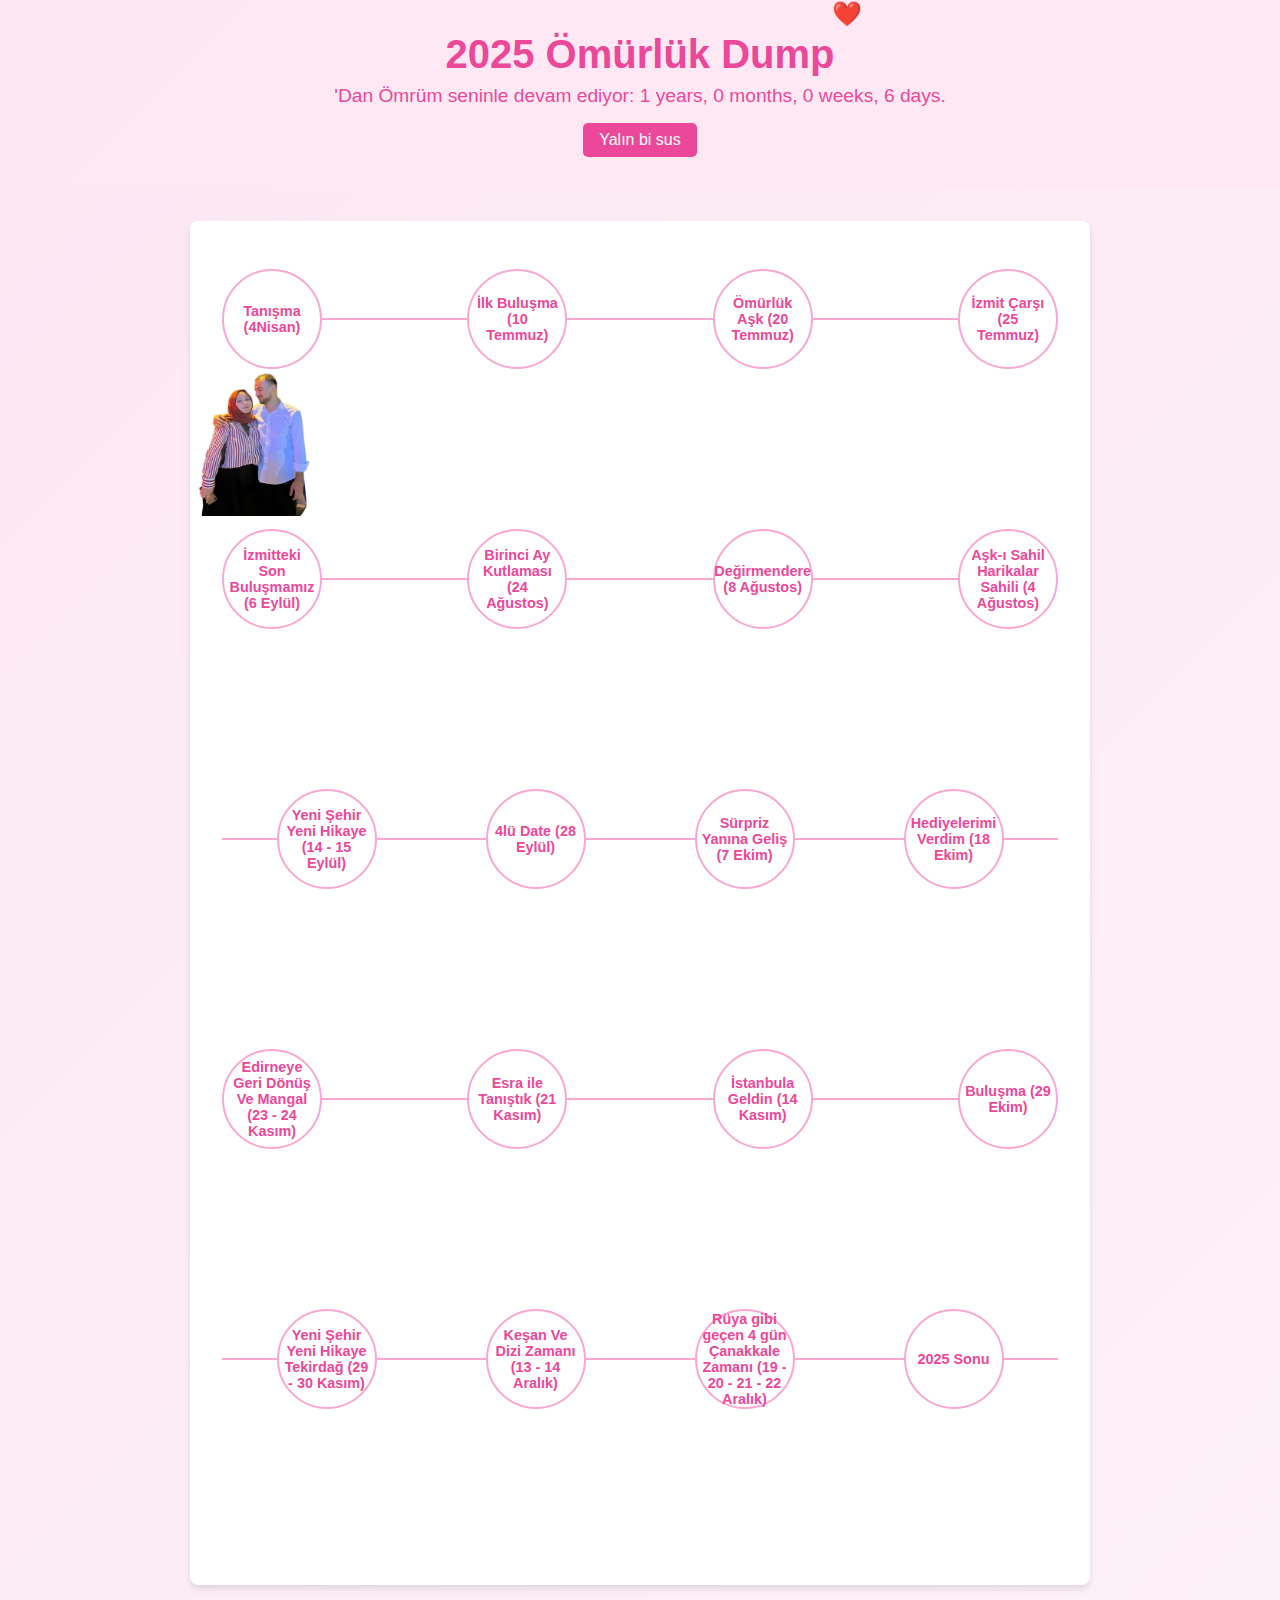
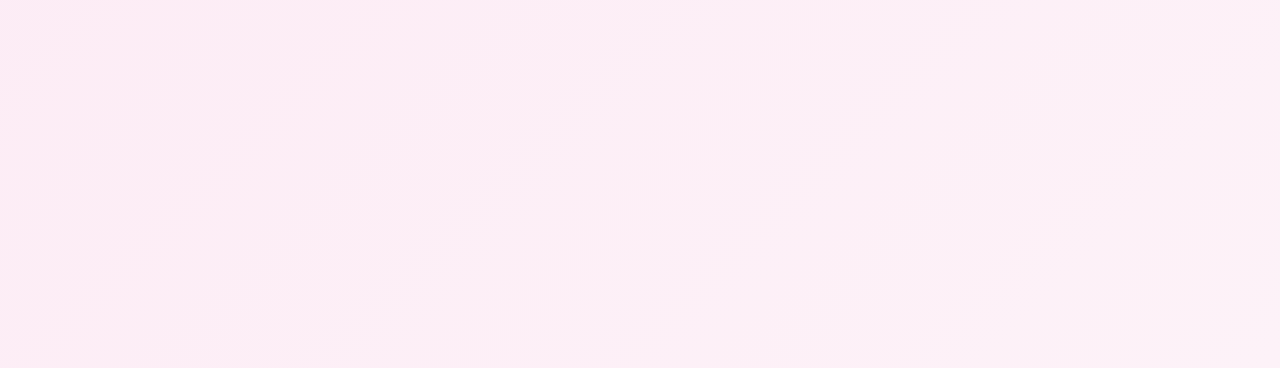
<file: index.html>
<!DOCTYPE html>
<html lang="en">
<head>
  <meta charset="UTF-8" />
  <meta name="viewport" content="width=device-width, initial-scale=1.0" />
  <title>Bayılıyorum sana Bebeğimmm</title>
  <style>
    :root {
      --pink-500: #ec4899;
      --pink-300: #f9a8d4;
    }
    * {
      margin: 0;
      padding: 0;
      box-sizing: border-box;
    }
    body {
      font-family: Arial, sans-serif;
      background: linear-gradient(135deg, #fce7f3, #fdf2f8);
      min-height: 100vh;
    }
    header {
      text-align: center;
      padding: 2rem;
      background: rgba(252, 231, 243, 0.8);
    }
    h1 {
      color: var(--pink-500);
      font-size: 2.5rem;
    }
    /* Counter styling */
    #counter {
      margin-top: 0.5rem;
      font-size: 1.2rem;
      color: var(--pink-500);
    }
    /* Music toggle button styling */
    #music-toggle {
      margin-top: 1rem;
      font-size: 1rem;
      background: var(--pink-500);
      color: white;
      border: none;
      padding: 0.5rem 1rem;
      border-radius: 5px;
      cursor: pointer;
    }
    /* Timeline Container & Rows */
    .timeline-container {
      position: relative;
      max-width: 900px;
      margin: 2rem auto;
      background: white;
      padding: 2rem;
      border-radius: 0.5rem;
      box-shadow: 0 4px 6px rgba(0, 0, 0, 0.1);
    }
    .timeline-row {
      position: relative;
      margin-bottom: 8rem; /* Increased spacing between rows */
    }
    .timeline-row:last-child {
      margin-bottom: 0;
    }
    .timeline-line {
      position: absolute;
      top: 50%;
      left: 0;
      right: 0;
      height: 2px;
      background: var(--pink-300);
      transform: translateY(-50%);
    }
    .timeline-events {
      display: flex;
      justify-content: space-between;
      align-items: center;
      position: relative;
      padding: 1rem 0;
    }
    /* Reverse the order for alternate (snake) effect */
    .timeline-row.reverse .timeline-events {
      flex-direction: row-reverse;
    }
    .timeline-event {
      width: 100px;
      height: 100px;
      border-radius: 50%;
      background: white;
      border: 2px solid var(--pink-300);
      display: flex;
      align-items: center;
      justify-content: center;
      cursor: pointer;
      transition: all 0.3s ease;
      z-index: 2;
    }
    .timeline-event:hover {
      transform: scale(1.1);
      border-color: var(--pink-500);
    }
    .timeline-event.active {
      background: #fce7f3;
      border-color: var(--pink-500);
    }
    .timeline-event span {
      color: var(--pink-500);
      font-weight: bold;
      text-align: center;
      font-size: 0.9rem;
      padding: 0 0.3rem;
    }
    /* Character styling – its position is set via JS */
    #character {
      width: 192px;
      height: 192px;
      background: url('Başlıksız-1.png') no-repeat center center;
      background-size: cover;
      position: absolute;
      transition: all 0.5s ease;
      z-index: 1;
    }
    /* Modal Styles */
    .modal {
      display: none;
      position: fixed;
      top: 0;
      left: 0;
      right: 0;
      bottom: 0;
      background: rgba(0, 0, 0, 0.5);
      align-items: center;
      justify-content: center;
      z-index: 1000;
    }
    .modal-content {
      background: white;
      padding: 2rem;
      border-radius: 0.5rem;
      max-width: 500px;
      width: 90%;
      position: relative;
    }
    /* 👇 BURAYA EKLE */
  #modal-photo {
  width: 100%;
  max-height: 60vh; /* mobil için altın oran */
  object-fit: contain;
  border-radius: 0.5rem;
  margin-top: 1rem;
  }
    .modal-close {
      position: absolute;
      top: 1rem;
      right: 1rem;
      background: none;
      border: none;
      font-size: 1.5rem;
      cursor: pointer;
      color: #666;
    }
    /* Modal Photo styled as a background image */
    #modal-photo {
      width: 100%;
      height: 300px; /* Adjust as needed */
      margin-top: 1rem;
      border-radius: 0.5rem;
      background-size: cover;
      background-position: center;
      background-repeat: no-repeat;
    }
    /* Falling hearts animation */
    .heart {
      position: fixed;
      top: 0; /* Hearts start at the top */
      pointer-events: none;
      animation: fall linear forwards;
      color: var(--pink-500);
      font-size: 1.5rem;
    }
    @keyframes fall {
      from {
        transform: translateY(0);
        opacity: 1;
      }
      to {
        transform: translateY(100vh);
        opacity: 0;
      }
    }
    /* Video container styling */
    .video-container {
      max-width: 900px;
      margin: 2rem auto;
      text-align: center;
    }
    .video-container video {
      width: 100%;
      max-width: 900px;
      border-radius: 0.5rem;
      box-shadow: 0 4px 6px rgba(0, 0, 0, 0.1);
    }
    /* Hide the default audio controls if needed */
    /* #background-music { display: none; } */
  </style>
</head>
<body>
  <header>
    <h1>2025 Ömürlük Dump</h1>
    <div id="counter"></div>
    <!-- Music Toggle Button -->
    <button id="music-toggle">Yalın bi sus</button>
  </header>

  <div class="timeline-container">
    <!-- Row 1: 4 events -->
    <div class="timeline-row">
      <div class="timeline-line"></div>
      <div class="timeline-events">
        <div class="timeline-event" data-event="meet">
          <span>Tanışma (4Nisan)</span>
        </div>
        <div class="timeline-event" data-event="date">
          <span>İlk Buluşma (10 Temmuz)</span>
        </div>
        <div class="timeline-event" data-event="trip">
          <span>Ömürlük Aşk (20 Temmuz)</span>
        </div>
        <div class="timeline-event" data-event="moment">
          <span>İzmit Çarşı (25 Temmuz)</span>
        </div>
      </div>
    </div>
    <!-- Row 2: 4 events (reversed for snake effect) -->
    <div class="timeline-row reverse">
      <div class="timeline-line"></div>
      <div class="timeline-events">
        <div class="timeline-event" data-event="dinner">
          <span>Aşk-ı Sahil Harikalar Sahili (4 Ağustos)</span>
        </div>
        <div class="timeline-event" data-event="trip2">
          <span>Değirmendere (8 Ağustos)</span>
        </div>
        <div class="timeline-event" data-event="hug">
          <span>Birinci Ay Kutlaması (24 Ağustos)</span>
        </div>
        <div class="timeline-event" data-event="kiss">
          <span>İzmitteki Son Buluşmamız (6 Eylül)</span>
        </div>
      </div>
    </div>
    <!-- Row 3: 2 events, centered -->
    <div class="timeline-row">
      <div class="timeline-line"></div>
      <div class="timeline-events" style="justify-content: space-around;">
        <div class="timeline-event" data-event="home">
          <span>Yeni Şehir Yeni Hikaye (14 - 15 Eylül)</span>
        </div>
        <div class="timeline-event" data-event="anniversary">
          <span>4lü Date (28 Eylül)</span>
        </div>
        <div class="timeline-event" data-event="sevgilimSeniSeviyom">
        <span>Sürpriz Yanına Geliş (7 Ekim)</span>
        </div>
        <div class="timeline-event" data-event="sevgilimSeniSeviyom1">
        <span>Hediyelerimi Verdim (18 Ekim)</span>
        </div>
      </div>
    </div>
    <!-- Row 4: 4 events (reversed for snake effect) -->
<div class="timeline-row reverse">
  <div class="timeline-line"></div>
  <div class="timeline-events">
    <div class="timeline-event" data-event="sevgilimSeniSeviyom2">
      <span>Buluşma (29 Ekim)</span>
    </div>
    <div class="timeline-event" data-event="sevgilimSeniSeviyom3">
      <span>İstanbula Geldin (14 Kasım)</span>
    </div>
    <div class="timeline-event" data-event="sevgilimSeniSeviyom4">
      <span>Esra ile Tanıştık (21 Kasım)</span>
    </div>
    <div class="timeline-event" data-event="sevgilimSeniSeviyom5">
      <span>Edirneye Geri Dönüş Ve Mangal (23 - 24 Kasım)</span>
    </div>
  </div>
</div>
<!-- Row 5: 4 events, centered -->
    <div class="timeline-row">
      <div class="timeline-line"></div>
      <div class="timeline-events" style="justify-content: space-around;">
        <div class="timeline-event" data-event="sevgilimSeniSeviyom6">
          <span>Yeni Şehir Yeni Hikaye Tekirdağ (29 - 30 Kasım)</span>
        </div>
        <div class="timeline-event" data-event="sevgilimSeniSeviyom7">
          <span>Keşan Ve Dizi Zamanı (13 - 14 Aralık)</span>
        </div>
        <div class="timeline-event" data-event="sevgilimSeniSeviyom8">
        <span>Rüya gibi geçen 4 gün Çanakkale Zamanı (19 - 20 - 21 - 22 Aralık)</span>
        </div>
        <div class="timeline-event" data-event="sevgilimSeniSeviyom9">
        <span>2025 Sonu</span>
        </div>
      </div>
    </div>
    <div id="character"></div>
  </div>

  <div class="modal" id="modal">
    <div class="modal-content">
      <button class="modal-close">&times;</button>
      <h2 id="modal-title"></h2>
      <p id="modal-description"></p>
      <!-- Photo section using background-image -->
      <img id="modal-photo" />
    </div>
  </div>
  
  <div class="video-container">
    <iframe width="560" height="315" src="https://www.youtube.com/embed/8NLS8IQKspY" frameborder="0" allowfullscreen></iframe>
</div>
  
  <!-- Background Music Audio Element -->
  <audio id="background-music" loop autoplay>
    <source src="https://arcticice47.github.io/sevgililergunuuu/yalınnes.mp3" type="audio/mp3" />
    Your browser does not support the audio element.
  </audio>

  

  <script>
    // Music Toggle Functionality
    const bgMusic = document.getElementById("background-music");
    const musicToggle = document.getElementById("music-toggle");

    musicToggle.addEventListener("click", () => {
      if (bgMusic.paused) {
        bgMusic.play();
        musicToggle.textContent = "Yalın bi sus";
      } else {
        bgMusic.pause();
        musicToggle.textContent = "tamam devam et";
      }
    });

    // Updated eventsData using image file names (update paths as needed)
    const eventsData = {
      meet: {
        title: 'Tanışma (4 Nisan)',
        description: 'Kafamı bir direğe vurduğum o an belki de kader beni sana çarptı. Gözlerimi açtığımda karşımdaki manzara başımı döndürmeye yetmişti. Dünyalar güzeli bir kız duruyordu karşımda ve ben seni ilk görüşte tanımış gibi hissettim. O günden sonra her yerde seni aradım.',
        photo: 'tanisma.jpg'
      },
      date: {
        title: 'İlk Buluşma (10 Temmuz)',
        description: 'ilk buluşmamız aşkı sahil harikalar sahilindeydi daha sevgili değildik ama ben sana arap atı gibi koşuyordum böyle güzel kızı kaçıramazdım bana pasta yapmıştın hala tadı damağımda kahve falan içmiştik ama ben gözlerimi senden alamamıştım yanından ayrılmak hiç istememiştim ama o gün bitmeliydi',
        photo: 'ilkbulusma.jpg'
      },
      trip: {
        title: 'Ömürlük Aşk (20 Temmuz)',
        description: 'Uzun süre konuşmamıştık ama 20 temmuzda buluşmuştuk. Her şeyin başlangıcıydı bana dünyaları verdiğin gün bugündü. İlk defa çiçek almıştım ve o kadar yolu çiçekle gelmiştim. Her yerde bana artı sağlıyordu ya çiçek var diye yer vermişlerdi dkdkdkdk. Her neyse çiçeği silah gibi taşıyıp gelmiştim yanına. Konuştuk anlaşmıştık ve dünyalar benim olmuştu. Eee biz şimdi neyiz dedim sevgiliyiz. Eve bir gidişim var ne yorgunluğu sevinçten uyuyamadım ben be.',
        photo: 'gou.jpeg'
      },
      moment: {
        title: 'İzmit Çarşı (25 Temmuz)',
        description: 'Beş gün sonra izmit çarşıda buluşmuştuk. Birbirimizi 15 20 dakika bulamasak da bulduğumuz andaki halimiz çok farklıydı. Kahve içmiştik ve ikimiz de küçüklük vesikalığımızı vermiştik. Sen tokamı vermiştin ben o tokayı bir defa bile çıkarmadım biliyor musun. Ben nereye o oraya. Sana dair her şeyi çok seviyorum. O gün kahve içtikten sonra simit sarayına gitmiştik. İlk storye attığımız fotoğrafımızı orda çekmiştik. Best fotoğrafımız olabilir bence. Ben öküz gibi yemiştim. Ama en bombası geliyor. Artık ayrılık vaktiydi yanımızda sevgililer vardı çocuk sevgilisini öpmüştü. Ben de çok istemiştim. Sana aşkım elini öpebilir miyim demiştim dkdkdkdkdkdkdkdkdkdkdk.',
        photo: 'sahil.jpg'
      },
      dinner: {
        title: 'Aşk-ı Sahil Harikalar Sahili (4 Ağustos)',
        description: 'Seni görmeden duramıyordum. On günün sonunda artık buluşmuştuk. Birbirimizi görmemiz tamamen yeterdi. Sana o kadar çok alışmıştım ki sanki hep sen vardın da hep bir parçam gibiydin. Oturduk konuştuk. Normalde saçımla oynanmasını sakalımla oynanmasını hiç sevmem ama oynayan sen olunca böyle bir sorunum yoktu. Bebeğin gibi seviyordun beni çok mutlu olmuştum. İlk defa dizlerine yatıp seni izlemiştim o gün. Sana bak hava çok sıcak ama sadece burası esiyor diyordum. Ben sana Cenneti yaşatıyorsun bana laf olsun diye demiyordum. Bana cidden Cenneti yaşatıyorsun.',
        photo: 'ilkhauvclukek.jpg'
      },
      trip2: {
        title: 'Değirmendere (8 Ağustos)',
        description: 'Artık daha sık buluşuyorduk. İlk zamanlardı tabii ki ama birlikte yeni şeyler yapmak bizi çok mutlu ediyordu. Senin mutlu olduğunu görmek beni çok mutlu ediyordu. Yine bir buket almıştım ama artık taşımasını biliyordum. Romantik bir vapur yolculuğu yapıp değirmendereye gitmiştik. Bence çok romantikti. Bol bol fotoğraflar çekildik ve çiçekli fotoğrafımız çok ayrıydı. O fotoğrafta o kadar tatlı ve güzeldin ki huzurlu çıkmıştın artık nasıl deniyorsa anladın sen beni. Akşam olduğu için vapura binip harikalar sahiline geri dönmüştük. Ama indiğimizde elimi tutmuştun ya ben orada cidden çok mutlu olmuştum. O kadar heyecanlıydım ki kalbim küt küt atıyordu. Ayrılacaktık ama yine ben son sigaramızı içelim demiştim. Hiç yanından ayrılmak istememiştim ama ayrılma vakti gelmişti. Yine olduğu gibi giderken bile gözlerimi senden alamadım hep arkaya bakıyordum.',
        photo: 'ilkbilardo.jpg'
      },
      hug: {
        title: 'Birinci Ay Kutlaması (24 Ağustos)',
        description: 'Birinci ayımız geçmişti ama ben seninle birinci ayımızı kutlamak istiyordum. Buluşacağımız gün hazırlıklar yaptım uçan balon aldım aynaya gül serptim. Öncesi sonrası çiçeği aldım çünkü benim sevgilim her şeyin en güzelini hak ediyordu. Arabayla birlikte gelmiştim hatta sunrooftan balonları bile çıkarmıştım ama birbirimizi bulamadık dkdkdkdk. Seni bulduktan sonra koşa koşa geldim sarıldım bol bol öptüm. Arabaya bindik ve aynayı açtırmıştım sana şokun şaşmıştı o kadar mutluydun ki yiyim seni. Baya gezdik ettik seka parkına gittik orada da çok güzel fotoğraflarımız oldu ve bana küçüklüğünün geçtiği yerleri gezdirdin. Küçük gözüksede benim için çok büyük bir şeydi bu sevgilim buralarda büyümüş buralarda gezmiş etmiş anılarını anlattın. Çok farklı bir şeydi benim için. AVM’ye de gittik pide yemiştik patlıcaktım ben. Hiç unutmuyorum aç yabani köpek gibiymişim yazarken anladım bunu da şimdi. Sonra oğuz kankimle buluşmuştuk iyi hoş çocuktu biraz stresliydim baktığın zaman ama orda elimi tutmuştun ya bütün stresim geçmişti. Bebeğim benim. Ordan da ayrıldık ve gün bitmişti.',
        photo: 'loveactually.jpg'
      },
      kiss: {
        title: 'İzmitteki Son Buluşmamız (6 Eylül)',
        description: 'Artık okul başlayacaktı. Uzun süredir görüşmemiştik. İzmit’teki son buluşmamızı yapıyorduk çarşıda buluştuk ve kafeye geçmiştik. İzmit’teki son buluşmamızdı ama Edirne serüvenimiz başlıyordu. Açıkçası çok heyecanlıydım Edirne için çünkü daha rahat olacaktın. Konuştuk bi güzel ama senin yanındayken niye bu kadar hızlı geçiyordu zaman? Bunu her zaman sorguladım. Video çekmiştik hiç unutmuyorum bi dayı geliyo utanıyoruz ona bakıyoruz acaba bize bakıyor mu diye dkdkdkdk. Seninle geçirdiğim her zaman bana çok kısa geliyor su gibi akıyor zaman bilmiyorum ama artık Edirne zamanı. Edirne serüveni başlıyorrrrr.',
        photo: 'sevgiliolma.jpg'
      },
      home: {
        title: 'Yeni Şehir Yeni Hikaye (14 - 15 Eylül)',
        description: 'Artık Edirne zamanıydı. Sen otobüsle ben arabayla gidiyordum Edirne’ye. Keşan’da buluşacaktık. Çıktım yola senden önce vardım ama içim kıpır kıpır arabada duramıyorum iniyorum dışarı çıkıyorum. Çok heyecanlıyım otobüslere bakıyorum ya geleceksin diye. O buzlu turizmi o gün bin kere sayıklamışımdır belki. Gözüm hep yollardaydı. Gelmiştin. Bize mamalar yapmıştın birlikte yemiştik. Yurdun önüne gitmiştik sonra arkadaşlarınla buluşmuştuk. O kadar gergindim ki kafamı kaldıramıyorum sana bakıyorum sonra kafamı eğiyorum. Ama iyi insanlardı. Selvi’deydik sen bir kalktın lavaboya beni çapraz sorguya soktular resmen. Şokum vallaha billaha şaştı üzme kızı falan filan. Ben bu güzel kızı nasıl üzebilirim ki tırnağı kırılsa benim canım acıyor. O günü öyle bitirmiştik. Ama en bomba bölüm bir sonraki gündü. Meriç nehrine gitmiştik konumla gittik Alibeyköy’e kadar düşmüştük. Çingen mahalleleri baya korkutmuştu beni. Sana sakin ol panik yapma diye sakin duruyordum ama ben de korkuyordum. Biri yanaşsa büyük ihtimal gaza basıp direkt kaçardım. Her neyse Meriç’e ulaştığımızda o asker arabasını görmemiz tamamen bombaydı. Nasıl geri döndüğümüzü hatırlamıyorum dkdkdkdk. Karaağaç’a gittik Meriç nehrine Face to Face AVM’ye her yere gittik. Piyasa da yaptık ama Uzunköprü’ye dönme vaktiydi. Döndüğümüzde arkadaşların geldi gezdik mezdik. Ama midyecinin önünde arabanın önünde bir fotoğrafımız oldu ya. Onu ana ekran yaptım WhatsApp ekranı bile yaptım. Bayılıyordum sana. İkimizin böyle bir fotoğrafı olsun çok istiyordum ve olmuştu. Ama artık bu rüya gibi iki gün bitiyordu. Bugünü de bitirmiştik.',
        photo: 'bakteri.jpg'
      },
      anniversary: {
        title: '4lü Date (28 Eylül)',
        description: 'Yine buluşma vakti gelmişti en sevdiğim en sevdiğim. Buluştuk bana parkta hediye verdin. O kadar beğendim ki aşk gazeteni gözlerim doldu ama belli etmemeye çalıştım. Selvioğluna geçtik bir şeyler içtik ve korkutucu bir haber verdin bana. Dörtlü date tamam olabilir çok normal ama Şerife ve Arif düşünebiliyor musun ben düşünememiştim. Onlar da Selvi’ye geldi oturduk. Kapalı kutu gibiydi Arif. Sonra dedik kahve içmeye gidelim biraz piyasa attık. Arifin Ferrarisiyle ne kadar laf etsem de o gün arabada video çekmiştik. Bana yaslanmıştın o kadar mutluydun ki videoda bile gözlerimi senden alamıyordum. Kahvemizi içtik ikisi gidecekti ama Arifin tavırlarına çok sinir olmuştum neyse gittiler. Biz de bir güzel oturduk doyamamıştım sana. Ama yine otobüs saatim gelmişti. Minibüs durağına giderken el ele tutuşup yürürken video çekmiştin. Bittim ben orada ya. Bana gönderdin ya. Ama artık otobüse bindim. Bana dur desen vallaha billaha iner gitmezdim o dereceydi. Neyse eve geldiğimde sana yazdım ve bana verdiğin hediyeyi masamın en güzel yerine koydum. Odamda yanımdan ayırmıyorum.',
        photo: 'skoda.jpg'
      },
      sevgilimSeniSeviyom: {
      title: 'Sürpriz Yanına Geliş (7 Ekim)',
    description: 'Sana sürpriz yapmak istemiştim zaten hastaydın yerimde duramıyordum herşeyi planladım çiçeğimi aldım heryerde hello kityli oyuncak aradım ve son 1 tane kalmıştı adamı aradım ve kapatma ben alıcam kimseye satma dedim satmadı sağolsun beni bekledi ve uzunköprüye iner inmez çarşıya geçtim ve seni aradım sen inanmadın tabi şokun şaştı birbirimizi çok özlemiştik hemen hazırlandın yanıma geldin içindeki mutluluk dışa vuruyordu kurban olurum ben sana hastayım yanaşma demiştin ya ben de sana hastayım kızım gelcek olan hastalık senden gelsin kısa oturduk ama 1 gün daha ordaydım çünkü diğer gün okulun yarım gündü diğer gün oldu yine kafede zaman geçirdik ama 10 saat yan yanaydık 2 saat gibi gelmişti çok hızlı geçiyordu yan yana zamanımız sen de ben de şaşırmıştık yine beni yolcu etmek için terminale gelmiştin sen böyle gelince biz ayrılınca ben çok üzülüyordum biliyor musun burdasın ama gitmek zorunda kalıyorum bana çok koyuyordu bu',
    photo: 'seni-seviyorum.jpg'
      },
      sevgilimSeniSeviyom1: {
      title: 'Hediyelerimi verdim (18 Ekim)',
    description: 'Uzun süredir hazırladığım bir defter vardı. Gün içinde neler yaptığımızın hepsini yazmıştım. En sonunda bitirdim ve sana verdim. Baloncuk tabancası almıştım ilk denediğinde ne kadar mutlu olmuştun sen öyle ya. Ama bilekliğimi de çok sevmiştin sana çok yakıştı biliyor musun. Her geldiğimde zaten bakıyorum kolunda mı diye çünkü senin üstünde parlıyor. İlk gün bilekliği açamamıştık ne gülmüştük ya. Ama bizim için yine önemli bir gündü. Üçüncü ayımızdı. Küçük bir pasta almıştım birlikte parkta yemiştik. O gün elimde olsa dünyaları senin önüne sererdim. Senin böyle mutlu olman beni öyle bir mutlu ediyor ki. Uzunköprüdeydik gidecek pek yer yoktu yemek yedik kafelere gittik. Yine lanet olası gitme zamanım geldi. Ama gitmeden TikTok videosu çekmiştik baloncuk tabancasıyla fotoğraf da çekilmiştik. Ben yanında kalamaz mıyım?',
    photo: 'seni-seviyorum1.jpg'
      },
      sevgilimSeniSeviyom2: {
      title: 'Buluşma (29 Ekim)',
    description: 'Tekrar buluşuyorduk yine otobüsle birlikte geliyordum. Çiçekler solduğu için üzülüyordun ben de solmaması lazım diye. Bunlar senin çiçeklerin aynadaki benim çiçeğim diye bir çiçek almıştım. O kadar beğenmiştin ki tonlarca fotoğrafını çekmiştin. Fotoğraflar çekilmiştik. Sınavların yaklaşıyor diye uzun bir süre görüşemeyecektik. Doya doya yanında kalmak istedim ama yine gün bitti. Bak yine kahve içtik yine oturduk yine yemek yedik. Bitti. Çok hızlı bitiyor ya. ',
    photo: 'seni-seviyorum2.jpg'
      },
      sevgilimSeniSeviyom3: {
      title: 'Buluşma (14 - 15 Kasım)',
    description: 'Ve artık sınavların bitmişti. Hızlı trenle İstanbul’a gelecektin Halkalı’ya. Ben duyar duymaz arabayı hazırladım ve seni almaya doğru yola çıktım. Halkalı’ya geldim arabayı park ettim ama yine birbirimizi bulamadık. En son görüntülü aramıştın, o sayede birbirimizi bulduk. Ama birbirimizi o kadar çok özlemiştik ki biz bu kadar ayrı kalmayalım mecbur olmadıkça ya dayanamıyorum vallaha billaha dayanamıyorum. Bakırköy’e gidiyorduk bir yerde arabayı durdurduk. Gözünün içine baktım bi güzel konuştuk ama teyzene gideceğin için erken gitmen gerekiyordu. Hiç istemiyordum ama mecburen seni bıraktım ve eve gittim. Yarın tekrar buluşacaktık. Sabah oldu senden haber bekliyordum. Haber verdin çıktım ve geldim yanına Eyüpsultan’da bi güzel gezdik. Sonra sahile indik bankta oturduk. Fotoğraflar çekildik. Çok garip değil mi? Ben senin çocukluğunun geçtiği yerlerde gezdim ve sen de benim çocukluğumun geçtiği yerlerdesin. Şimdi sana evimin sokağını, Aşıklar Parkı’nı, her yeri gezdirdim ve artık sen de benim nerede büyüdüğümü gördün. Sonra kafeye geçmiştik. Nargile içecektin içtik ama zamanımız kısıtlıydı. İzmit’e bırakacaktım seni o yüzden erkenden çıktık. İzmit’e doğru yol aldık yine seni bırakmak istemiyordum. Bir gün yine çok hızlı geçti şaka mı bu ya?',
    photo: 'seni-seviyorum3.jpg'
      },
      sevgilimSeniSeviyom4: {
      title: 'Esra İle Tanıştık (21 Kasım)',
    description: 'Enis abimlere İzmit’e gitmiştim. Hastaneye geçmiştik. Ordan aramız pek iyi değildi ama konuşuyorduk yani. Sonra sen beni aradın ve “Esra ile dışarı çıkacağız gelir misin?” dedin. Bu nasıl bir soru ya İstanbul’da olsam bana bu teklifi sunsan ben koşa koşa gelirdim çünkü sen varsın içinde. Kendime üst baş getirmemiştim hemen Enis abim sağolsun giyindim ve yanına geldim. Yan yana olunca ne olursa olsun birbirimize kıyamıyoruz. Orda yumuşamıştık. Esra’yla tanıştım iyi bir kızdı. Esra’yı evine bıraktık. Esra’nın sana yazdığı o “nay lı yo rummm” mesajı çok komiğimize gitmişti. Seni de maalesef evine bıraktım ve İstanbul’a dönme zamanı gelmişti.',
    photo: 'seni-seviyorum4.jpg'
      },
      sevgilimSeniSeviyom5: {
      title: 'Edirneye Geri Dönüş Ve Mangal (23 - 24 Kasım)',
    description: 'Bugün otobüsle birlikte Edirne’ye gidecektin. Bir haftalık tatilin bitmişti. Benim otogara geleceğimi düşünmedin ama ben seni görmeden yapabilir miydim? Sana sürpriz yaptım ve hemen otogara geldim. Abim sağolsun bırakmıştı beni. Orda konuştuk ve seni ikna ettim. Araba kiraladım ben de seninle birlikte Edirne’ye geldim. Keşan’dan seni aldım. Yemek yedik ve o günümüz bitmişti. Ama diğer gün bizim günümüz olacaktı. Keşan’a gittik çok güzel fotoğraflar çekildik parkta. Ordan mangal yapmaya gidecektik. Hatta sen “mangal yapacağız” diye cidden “Doblo’yla mı geldin?” demiştin dkdkdkdk çok komikti. Mangalı zaten getirmiştim, etleri aldık ve Ördekli Göle geçtik. Bana göre çok romantikti, bayıldım o güne. Senin beni öyle desteklemen, yardım etmen, birlikte yapmamız çok hoştu. Mangaldaki her şey çok iyi olmuştu. He bu arada ellerimize sağlık. Ordan kahve içmeye gitmiştik. Günümüzü öyle bitirmiştik ama hayal ettiğimiz şeyi yapmak beni çok mutlu etmişti ve acayip romantikti. Sanki karı koca gibiydik.',
    photo: 'seni-seviyorum5.jpg'
      },
      sevgilimSeniSeviyom6: {
      title: 'Yeni Şehir Yeni Hikaye Tekirdağ (29 - 30 Kasım)',
    description: 'Tekirdağ hayali kurmuştuk artık gerçekleştiriyorduk. Bütün hayallerimizi, yapmak istediklerimizi yapmaya başladık. Ben sana advent calendar hazırlamıştım. O kadar zordu ki benim için. Gratis, Watsons, o bu şu gitmek önemli değil ama o ürünleri bilmiyorum soruyorum. Bi erkek ben varım orda çok garipti ama mutlu olacağını biliyordum. Hiç utanmadım tak tak hallettim, hiç zorlanmadım biliyor musun. Severek yaptığım için öyle mutlu mutlu hazırladım ki çiçekler ve en önemlisi kızım da vardı. Artık arabada advent calendarı açtığında öyle bir mutlu oldun ki video çekiyordun. O mutluluğun benim 10 yıl ömrümü alsın sorun değil hep böyle gül. Sen işte kızımızı öyle bir sevdin ki çok ayrıydı ya. Edirne’ye gidiyorduk ilk gün, kızımızı yanından ayırmadın. Erasta’ya gittik, yemek yedik. Ordan Meriç’te kahve içmiştik. Karaağaç’a gidip gezmiştik ama bugün bitmişti, artık Tekirdağ’dı sıra. O kadar heyecanlıydık ki önceden plan yapmıştık şuraya gidelim buraya gidelim diye. Çok da güzel geçti. Bi kafeye oturduk. Kafe denizin üstünde çok hoştu. Tekirdağ’da çok güzel fotoğraflarımız oldu. Ben gülmeyi beceremem fotoğraflarda ama artık senle birlikte gülebiliyordum. Çok güzel fotoğraflarımız oldu. Ama artık Edirne’ye geçme zamanıydı. Edirne’ye geçtiğimizde piyasa yaparken bi baktık cüzdanım yok meğersem senin çantandaymış. Ne telaşlanmıştık ama he. Uzunköprü’ye geçtik ordan da kafeye geçtik. Ama bugün de bitti. Yeter artık yeterrr.',
    photo: 'seni-seviyorum6.jpg'
      },
      sevgilimSeniSeviyom7: {
      title: 'Keşan Ve Dizi Zamanı (13 - 14 Aralık)',
    description: 'Ben sensiz yapamıyorum he valla. Her hafta gelmem lazım görmeden duramıyorum seni ya. Edirne’ye geçtik yine. İlk gün yılbaşı çekilişi yapmıştınız. Edirne’de Addax’a gidip alışveriş yaptık. Karaağaç’a geçtik günümüzü böyle bitirdik. Ama yarın Keşan’a gidecektik. Ben erkenden kalktım tabii Selvi’ye gittim. O sırada çiçekçi baktım. Adama dedim böyle böyle aralık ayı kokina lazım. Ne yaptım ne ettim buldum ama sürprizdi. Keşan’a doğru gidiyorduk çıkardım. O kadar mutlu oldun ki sana kurban olurum ya ben bebeğim. Her şeyi boşver çiçek almayı bilmeyen adamı, hangisi ne çiçeği bilmeyen adamı sen ne hale getirdin ya. İyi ki de getirdin. Çok aşığım kızım sana. Keşan’da oturduk gezdik ama akşam dizimiz vardı. Taşacak bu denizi izlemek için Ördekli Göle gittik. Boynuna uzandığımda o kadar rahattım ki huzur doluydum ki. Dizi bahane gibiydi yanında olayım yeterdi benim için. On saniye fazla olsun benim olsun abi. On saniye fazla bakayım gözlerinin içine, bir on saniye daha isterim. Doymuyorum çünkü. Seni çok seviyorum. Dizi bitti Uzunköprü’ye geçtik turladık. Bugün de bitti.',
    photo: 'seni-seviyorum7.jpg'
      },
       sevgilimSeniSeviyom8: {
      title: 'Rüya gibi geçen 4 gün Çanakkale Zamanı (19 - 20 - 21 - 22 Aralık)',
    description: 'Çanakkale hayalimiz vardı artık kesinleşmişti. Çıktım yola seni almak için geliyordum. Aldım ve Çanakkale’ye doğru yola çıktık. Seninle uzun yol yapmayı çok seviyorum biliyor musun. Aslında bunlara uzun yolculuk denmez ama sağıma dönüp yanımda senin olduğunu bilmem, ellerini sıkı sıkı tutup sevmem… Bak duygusallaştım yine. İki kere feribot anımız var ama olsun romantikti sonuçta. Her insanın başına gelebilir doğru dimi? Aslında ben çok heyecanlanmıştım. Teyzenle tanışacaktım, bu benim için önemli bir şeydi. Ailenden biriyle tanışıyordum ama nasip olmadı. Yine de Çanakkale benim gözümde çok güzel geçti. Çok güzel fotoğraflarımız oldu. Ama o aptal salak adam Truva Atı’nda bizi yamuk alıp atın kafasını çekmemişti ya. Nasıl deli oldum. Onun resmini çekerken ben de aynısını yaptım. Ama sonra çekildiğimiz fotoğraflar çok güzeldi. Hem arabada hem Truva Atı’nın önünde. Biliyor musun o Truva Atı’nın oradaki fotoğrafımız favorim olabilir. Çanakkale serüveni aslında çok hızlı geçti ama zevkliydi. Yeni bir şehir, yeni bir anı sonuçta. Uzunköprü’ye dönerken yaptığın böreği unutmuyorum. Böyle güzel börek yok. Eline koluna sağlık tekrardan bebeğim benim. Bu üç gün benim gözümde çok güzeldi. Dördüncü günümüzün kahvaltısı da çok güzeldi. Acayip hoşuma gitmişti. Aynı karı koca gibiydik ya orada. Fotoğrafta ayrı bir havası var çaktırma he. Bir fotoğrafta sana öyle bir bakmışım ki, otururken bile yürüyorum sana doğru öyle bir şey. Sonra Akın’la tanıştım. Bu dört gün yine çok hızlı geçti. İki gün yan yanaydık ama dört günde ne yapacağız demiştin ya. Dört gün iki günden de kısa sürmedi mi sence de? Ben seni hiçbir zaman bırakmak istemiyorum he. Keşke hiç yanından ayrılmasam.',
    photo: 'seni-seviyorum8.jpg'
      },
      sevgilimSeniSeviyom9: {
      title: '2025 Sonu',
    description: 'Bu kadar şey yazdıktan sonra sona da bir şey bırakmak istedim. Çünkü içimde kalan çok şey var. Seni çokkk ama çokkk seviyorum. Yanında olduğumda her şey daha kolay geliyor bana. Kafam rahatlıyor kalbim sakinleşiyor. Sen gülüyorsun ya ben de durduk yere mutlu oluyorum. Bazen konuşmasak bile yan yana durmamız yetiyor. Seninle her an çok hızlı geçiyor ama yaşadığım her şey içimde kocaman kalıyor. Sensiz geçen zamanlar bana zor geliyor seni görmeden duramıyorum. Yanında olmayı elini tutmayı bol bol kocaman öpmeyi gözlerinin içine bakmayı çok seviyorum. Ben seninle büyüyorum gibi hissediyorum. Birlikte yaptığımız her şey bana çok değerli geliyor. Bu yazdıklarım laf olsun diye değil içimden geldiği gibi. İyi ki hayatımdasın iyi ki varsın. Seni çokkk ama çokkk seviyorum. Bebeğimmm ellerini hiç bırakmayıp sımsıkı tutucam ömrümün sonuna kadar.',
    photo: 'seni-seviyorum9.jpg'
      }
    };

    

    const timelineContainer = document.querySelector('.timeline-container');
    const timelineEvents = document.querySelectorAll('.timeline-event');
    const character = document.getElementById('character');
    const modal = document.getElementById('modal');
    const modalTitle = document.getElementById('modal-title');
    const modalDescription = document.getElementById('modal-description');
    const modalPhoto = document.getElementById('modal-photo');
    const modalClose = document.querySelector('.modal-close');

    timelineEvents.forEach(event => {
      event.addEventListener('click', () => {
        // Remove active state from all events
        timelineEvents.forEach(e => e.classList.remove('active'));
        event.classList.add('active');

        // Calculate the event's position relative to the timeline container
        const eventRect = event.getBoundingClientRect();
        const containerRect = timelineContainer.getBoundingClientRect();
        const leftPos =
          eventRect.left - containerRect.left + eventRect.width / 2 - character.offsetWidth / 2;
        // Use -45 as the vertical offset (sweet spot)
        const topPos = eventRect.top - containerRect.top + eventRect.height - 45;

        character.style.left = leftPos + 'px';
        character.style.top = topPos + 'px';

        // Show modal with event details and photo
        const eventData = eventsData[event.dataset.event];
        modalTitle.textContent = eventData.title;
        modalDescription.textContent = eventData.description;
        modalPhoto.src = eventData.photo;
        modal.style.display = 'flex';
      });
    });

    modalClose.addEventListener('click', () => {
      modal.style.display = 'none';
    });

    modal.addEventListener('click', e => {
      if (e.target === modal) {
        modal.style.display = 'none';
      }
    });

    // Falling hearts animation
    function createHeart() {
      const heart = document.createElement('div');
      heart.className = 'heart';
      heart.textContent = '❤️';
      heart.style.left = Math.random() * 100 + 'vw';
      heart.style.top = '0px';
      heart.style.animationDuration = 5 + Math.random() * 5 + 's';
      document.body.appendChild(heart);
      heart.addEventListener('animationend', () => {
        heart.remove();
      });
    }
    setInterval(createHeart, 500);

    // Position character initially a little left of the first event
    window.addEventListener('load', () => {
      const firstEvent = document.querySelector('.timeline-event');
      if (firstEvent) {
        const eventRect = firstEvent.getBoundingClientRect();
        const containerRect = timelineContainer.getBoundingClientRect();
        // Position the character 20px to the left of the center of the first event
        const leftPos = eventRect.left - containerRect.left + eventRect.width / 2 - character.offsetWidth / 2 - 20;
        const topPos = eventRect.top - containerRect.top + eventRect.height - 45;
        character.style.left = leftPos + 'px';
        character.style.top = topPos + 'px';
      }
    });

    // COUNTER FUNCTIONALITY:
    // Set the start date to November 3rd. (Adjust the year as needed.)
    const startDate = new Date("2025-07-20T00:00:00");

    function updateCounter() {
      const now = new Date();
      
      // Calculate total difference in days
      const diffMs = now - startDate;
      const totalDays = Math.floor(diffMs / (1000 * 60 * 60 * 24));
      
      // Calculate years, months, and days using date arithmetic
      let years = now.getFullYear() - startDate.getFullYear();
      let months = now.getMonth() - startDate.getMonth();
      let days = now.getDate() - startDate.getDate();
      
      if (days < 0) {
        months--;
        // Get days in previous month:
        const prevMonth = new Date(now.getFullYear(), now.getMonth(), 0);
        days += prevMonth.getDate();
      }
      if (months < 0) {
        years--;
        months += 12;
      }
      
      // Convert leftover days into weeks and days
      const weeks = Math.floor(days / 7);
      const remainderDays = days % 7;
      
      document.getElementById("counter").textContent =
        " 'Dan Ömrüm seninle devam ediyor: " +
        years + " years, " +
        months + " months, " +
        weeks + " weeks, " +
        remainderDays + " days.";
    }
    updateCounter();
    setInterval(updateCounter, 1000);
  </script>
  <script>
document.addEventListener('DOMContentLoaded', function() {
    var audio = document.getElementById("background-music");
    audio.play().catch(error => {
        console.log("Autoplay engellendi, kullanıcı etkileşimi bekleniyor.", error);
    });
});
</script>
</body>
</html>
</file>
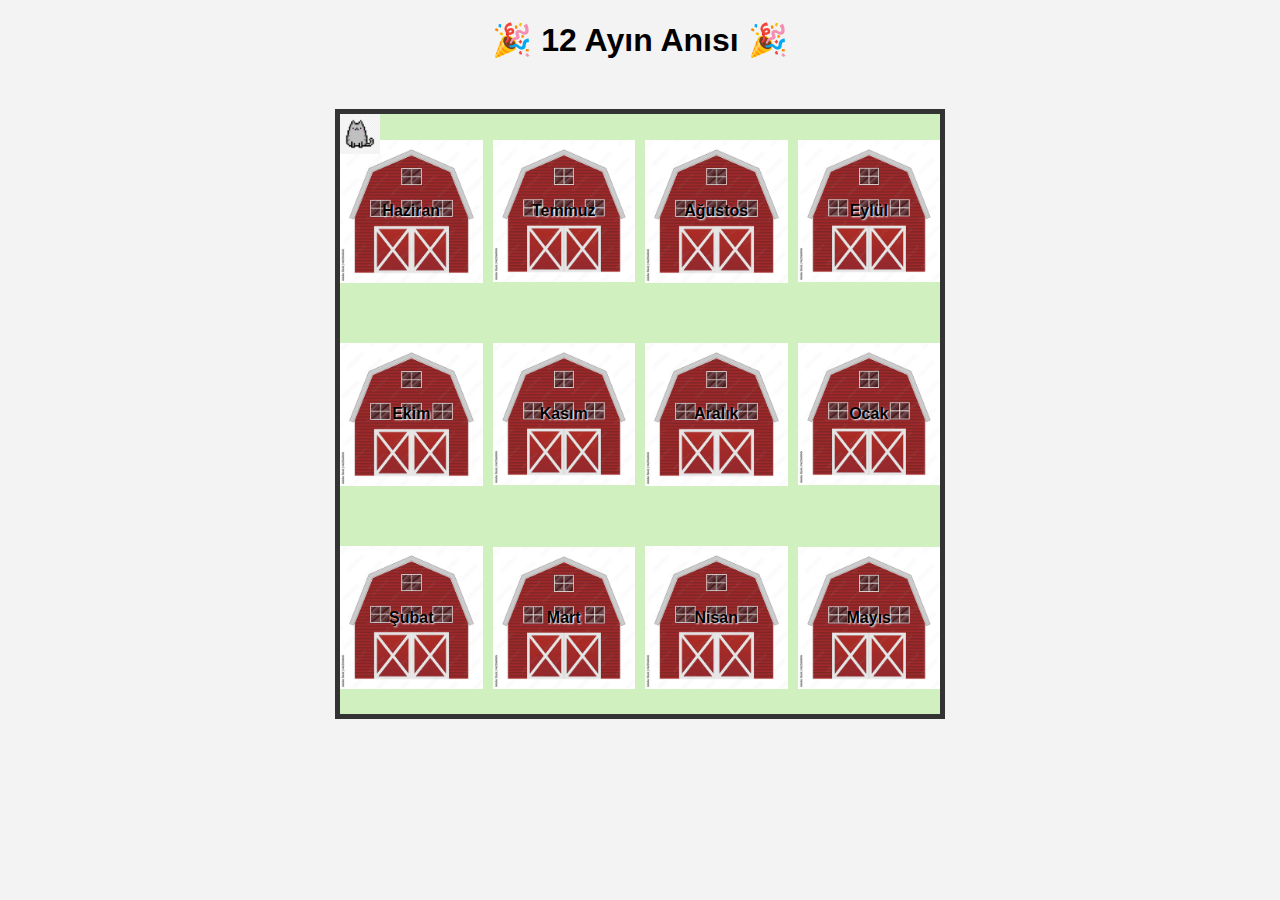
<file: game.html>
<!DOCTYPE html>
<html lang="tr">
<head>
  <meta charset="UTF-8" />
  <title>Yıl Anılarımız 🎮</title>
  <link rel="stylesheet" href="style.css" />
  <style>
    body {
      margin: 0;
      background: #f3f3f3;
      font-family: sans-serif;
    }
    .game-container {
      width: 600px;
      height: 600px;
      margin: 50px auto;
      background: #d0f0c0;
      display: grid;
      grid-template-columns: repeat(4, 1fr);
      grid-template-rows: repeat(3, 1fr);
      gap: 10px;
      position: relative;
      border: 5px solid #333;
    }
    .house {
      background-image: url('assets/img/house.png');
      background-size: contain;
      background-repeat: no-repeat;
      background-position: center;
      color: black;
      font-weight: bold;
      display: flex;
      align-items: center;
      justify-content: center;
      font-size: 1rem;
      text-shadow: 1px 1px 2px white;
      cursor: default;
      user-select: none;
    }
    .player {
      width: 40px;
      height: 40px;
      background: url('assets/img/player.png') no-repeat center center / contain;
      position: absolute;
      top: 0;
      left: 0;
      transition: 0.2s ease;
      z-index: 10;
    }
    .popup {
      position: fixed;
      top: 50%;
      left: 50%;
      transform: translate(-50%, -50%);
      background: white;
      padding: 20px;
      border-radius: 12px;
      box-shadow: 0 0 10px rgba(0,0,0,0.3);
      display: none;
      max-width: 80vw;
      max-height: 80vh;
      overflow-y: auto;
    }
    .popup h2 {
      margin-top: 0;
    }
    .close-btn {
      margin-top: 10px;
      background: #e75480;
      color: white;
      border: none;
      padding: 8px 12px;
      border-radius: 8px;
      cursor: pointer;
    }
  </style>
</head>
<body>
  <h1 style="text-align:center;">🎉 12 Ayın Anısı 🎉</h1>
  <div class="game-container" id="gameContainer">
    <!-- 12 ev -->
    <div class="house">Haziran</div>
<div class="house">Temmuz</div>
<div class="house">Ağustos</div>
<div class="house">Eylül</div>
<div class="house">Ekim</div>
<div class="house">Kasım</div>
<div class="house">Aralık</div>
<div class="house">Ocak</div>
<div class="house">Şubat</div>
<div class="house">Mart</div>
<div class="house">Nisan</div>
<div class="house">Mayıs</div>
    
    <div class="player" id="player"></div>
  </div>

  <div class="popup" id="popup">
    <h2>Bu ayki anılar 💕</h2>
    <div id="photoContainer">
      <!-- Fotoğraflar buraya JS ile eklenecek -->
    </div>
    <button class="close-btn" onclick="closePopup()">Kapat</button>
  </div>

  <script>
    const player = document.getElementById("player");
    const popup = document.getElementById("popup");
    const photoContainer = document.getElementById("photoContainer");

    const gridSize = 150; // 600 / 4 = 150px kare
    let x = 0;
    let y = 0;

   // Haziran'dan Mayıs'a ayarlanmış fotoğraf isimleri
const photosByMonth = {
  "Haziran": ["haziran1.png", "haziran2.png", "haziran3.png", "haziran4.png"],
  "Temmuz": ["temmuz1.png", "temmuz2.png", "temmuz3.png", "temmuz4.png"],
  "Ağustos": ["agustos1.png", "agustos2.png", "agustos3.png", "agustos4.png"],
  "Eylül": ["eylul1.png", "eylul2.png", "eylul3.png", "eylul4.png"],
  "Ekim": ["ekim1.png", "ekim2.png", "ekim3.png", "ekim4.png"],
  "Kasım": ["kasim1.png", "kasim2.png", "kasim3.png", "kasim4.png"],
  "Aralık": ["aralik1.png", "aralik2.png", "aralik3.png", "aralik4.png"],
  "Ocak": ["ocak1.png", "ocak2.png", "ocak3.png", "ocak4.png"],
  "Şubat": ["subat1.png", "subat2.png", "subat3.png", "subat4.png"],
  "Mart": ["mart1.png", "mart2.png", "mart3.png", "mart4.png"],
  "Nisan": ["nisan1.png", "nisan2.png", "nisan3.png", "nisan4.png"],
  "Mayıs": ["mayis1.png", "mayis2.png", "mayis3.png", "mayis4.png"]
};

    function updatePlayerPosition() {
      player.style.left = x * gridSize + "px";
      player.style.top = y * gridSize + "px";
    }

    function openPopup() {
      const monthIndex = y * 4 + x; // 0-11 index hesaplama
      const monthName = document.querySelectorAll(".house")[monthIndex].textContent;

      photoContainer.innerHTML = ""; // önceki fotoğrafları temizle

      if(photosByMonth[monthName]){
        photosByMonth[monthName].forEach(photo => {
          const img = document.createElement("img");
          img.src = `assets/img/${photo}`;
          img.style.width = "100px";
          img.style.margin = "5px";
          photoContainer.appendChild(img);
        });
      } else {
        photoContainer.textContent = "Fotoğraf yok.";
      }

      popup.style.display = "block";
    }

    function closePopup() {
      popup.style.display = "none";
    }

    document.addEventListener("keydown", (e) => {
      if (e.key === "ArrowRight" && x < 3) x++;
      else if (e.key === "ArrowLeft" && x > 0) x--;
      else if (e.key === "ArrowDown" && y < 2) y++;
      else if (e.key === "ArrowUp" && y > 0) y--;
      else if (e.key.toLowerCase() === "e") openPopup();

      updatePlayerPosition();
    });

    updatePlayerPosition();
  </script>
</body>
</html>
</file>
<file: style.css>
body {
  margin: 0;
  background: #ffe5ec;
  font-family: 'Comic Sans MS', cursive, sans-serif;
  text-align: center;
}

.container {
  padding: 30px;
}

.title {
  font-size: 2rem;
  margin-bottom: 20px;
}

.cake {
  position: relative;
  display: inline-block;
}

.cake-img {
  width: 300px;
}

.candles {
  position: absolute;
  top: 15px;
  left: 50%;
  transform: translateX(-50%);
  display: flex;
  gap: 20px;
  pointer-events: none;
}

.candle {
  width: 10px;
  height: 30px;
  background: orange;
  position: relative;
  border-radius: 3px;
}

.flame {
  position: absolute;
  top: -20px;
  left: 50%;
  transform: translateX(-50%);
  width: 8px;
  height: 15px;
  background: radial-gradient(circle at center, #ffec80, #ffaf00);
  border-radius: 50% 50% 50% 50% / 60% 60% 40% 40%;
  animation: flicker 1s infinite;
}

@keyframes flicker {
  0% { opacity: 1; }
  50% { opacity: 0.6; }
  100% { opacity: 1; }
}

.blow-btn {
  margin-top: 20px;
  padding: 10px 20px;
  font-size: 1.2rem;
  background: #ff66a5;
  color: white;
  border: none;
  border-radius: 12px;
  cursor: pointer;
  transition: background 0.3s;
}

.blow-btn:hover {
  background: #e75480;
}
</file>
